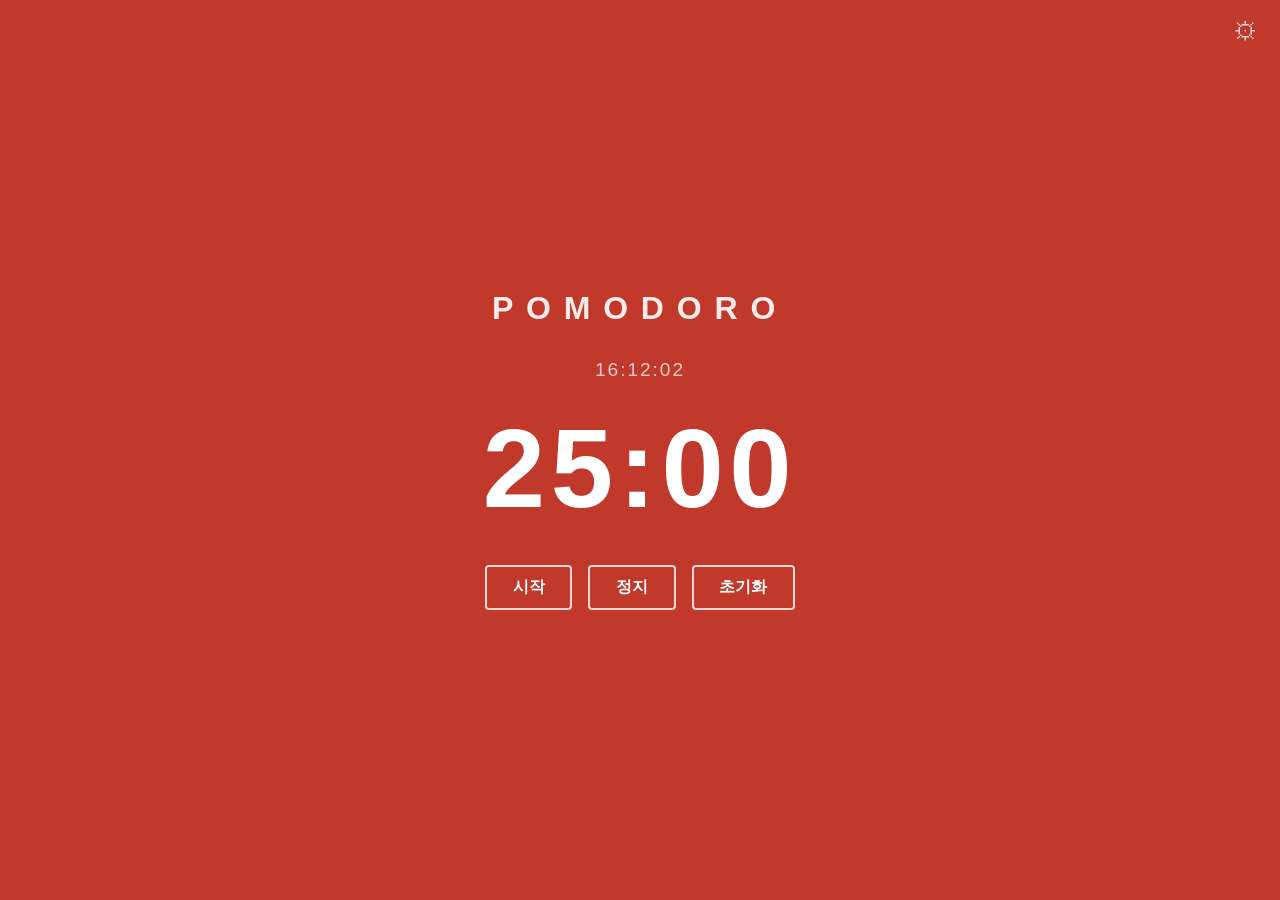
<file: index.html>
<!DOCTYPE html>
<html lang="ko">
<head>
  <meta charset="UTF-8">
  <meta name="viewport" content="width=device-width, initial-scale=1.0">
  <title>Pomodoro</title>
  <link rel="stylesheet" href="index.css">
</head>
<body>

  <a href="setting.html"><button id="settings" title="설정">&#9881;</button></a>

  <main>
    <h1>pomodoro</h1>
    <div id="current-time"></div>
    <div id="timer">25:00</div>
    <div class="controls">
      <button class="btn" onclick="startTimer()">시작</button>
      <button class="btn" onclick="stopTimer()">정지</button>
      <button class="btn" onclick="resetTimer()">초기화</button>
    </div>
  </main>

  <script src="index.js"></script>
</body>
</html>
</file>
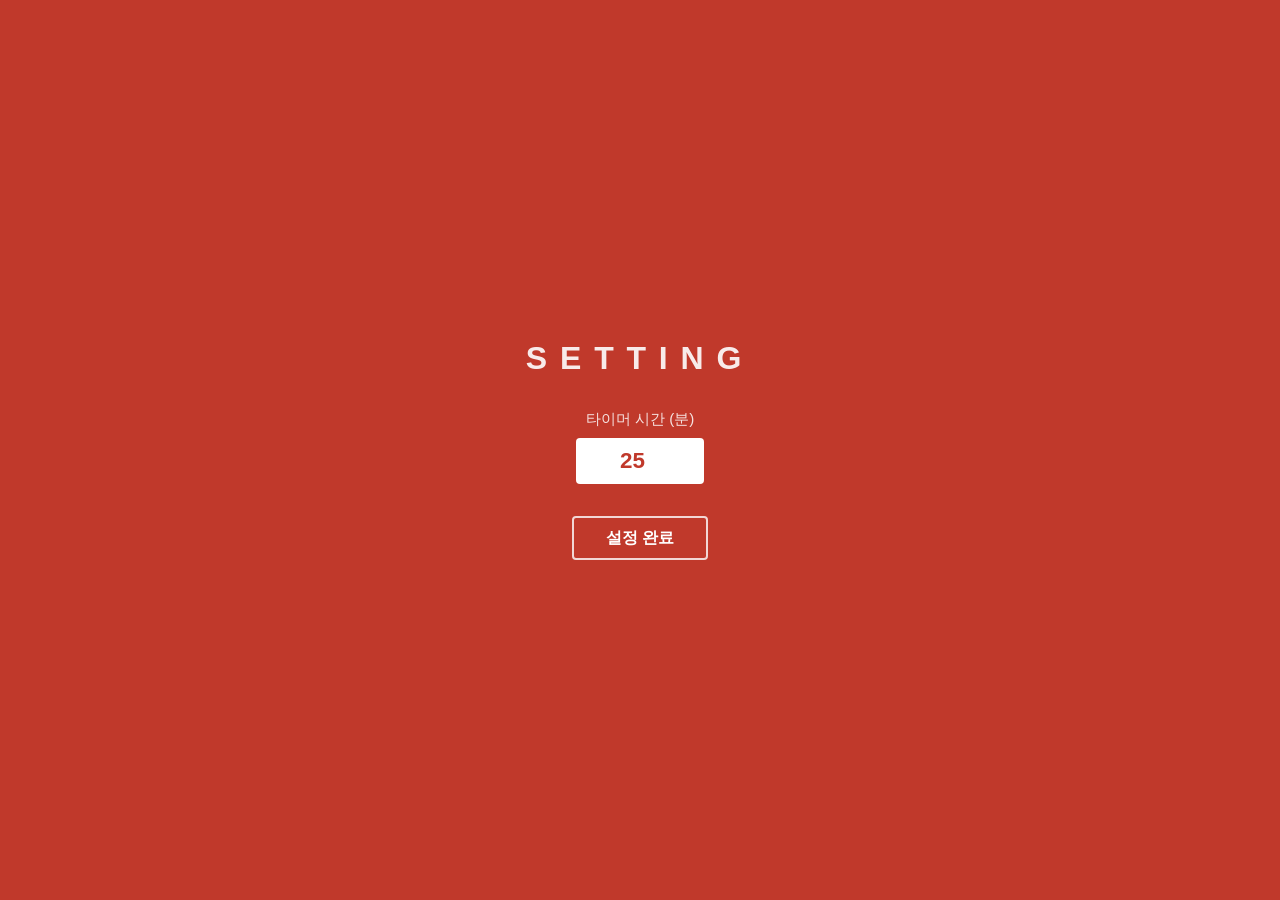
<file: setting.html>
<!DOCTYPE html>
<html lang="ko">
<head>
  <meta charset="UTF-8">
  <meta name="viewport" content="width=device-width, initial-scale=1.0">
  <title>Setting</title>
  <link rel="stylesheet" href="index.css">
  <link rel="stylesheet" href="setting.css">
</head>
<body>

  <main>
    <h3>Setting</h3>
    <div class="field">
      <label for="timer-minutes">타이머 시간 (분)</label>
      <input id="timer-minutes" type="number" min="1" max="60" value="25">
    </div>
    <button class="btn-confirm" onclick="saveSettings()">설정 완료</button>
  </main>

  <script src="setting.js"></script>
</body>
</html>
</file>
<file: index.css>
*, *::before, *::after {
  box-sizing: border-box;
  margin: 0;
  padding: 0;
}

body {
  min-height: 100vh;
  background-color: #c0392b;
  display: flex;
  align-items: center;
  justify-content: center;
  font-family: 'Segoe UI', Arial, sans-serif;
  color: #fff;
}

main {
  display: flex;
  flex-direction: column;
  align-items: center;
  gap: 2rem;
}

h1 {
  font-size: 2rem;
  font-weight: 700;
  letter-spacing: 0.4em;
  text-transform: uppercase;
  opacity: 0.9;
}

#current-time {
  font-size: 1.2rem;
  font-weight: 400;
  opacity: 0.75;
  letter-spacing: 0.1em;
}

#timer {
  font-size: 7rem;
  font-weight: 700;
  letter-spacing: 0.05em;
  line-height: 1;
}

.controls {
  display: flex;
  gap: 1rem;
  margin-top: 0.5rem;
}

.btn {
  padding: 0.6rem 1.6rem;
  font-size: 1rem;
  font-weight: 600;
  color: #fff;
  background: transparent;
  border: 2px solid rgba(255, 255, 255, 0.8);
  border-radius: 4px;
  cursor: pointer;
  transition: background 0.15s, color 0.15s;
}

.btn:hover {
  background: #fff;
  color: #c0392b;
}

#settings {
  position: fixed;
  top: 1.2rem;
  right: 1.4rem;
  font-size: 1.5rem;
  color: rgba(255, 255, 255, 0.8);
  background: transparent;
  border: none;
  cursor: pointer;
  transition: color 0.15s, transform 0.2s;
  line-height: 1;
}

#settings:hover {
  color: #fff;
  transform: rotate(30deg);
}
</file>
<file: setting.css>
h3 {
  font-size: 2rem;
  font-weight: 700;
  letter-spacing: 0.4em;
  text-transform: uppercase;
  opacity: 0.9;
}

.field {
  display: flex;
  flex-direction: column;
  align-items: center;
  gap: 0.5rem;
}

.field label {
  font-size: 0.95rem;
  opacity: 0.85;
}

.field input {
  width: 8rem;
  padding: 0.5rem 0.8rem;
  font-size: 1.4rem;
  font-weight: 600;
  text-align: center;
  color: #c0392b;
  background: #fff;
  border: 2px solid rgba(255, 255, 255, 0.8);
  border-radius: 4px;
  outline: none;
}

.btn-confirm {
  padding: 0.6rem 2rem;
  font-size: 1rem;
  font-weight: 600;
  color: #fff;
  background: transparent;
  border: 2px solid rgba(255, 255, 255, 0.8);
  border-radius: 4px;
  cursor: pointer;
  transition: background 0.15s, color 0.15s;
}

.btn-confirm:hover {
  background: #fff;
  color: #c0392b;
}
</file>
